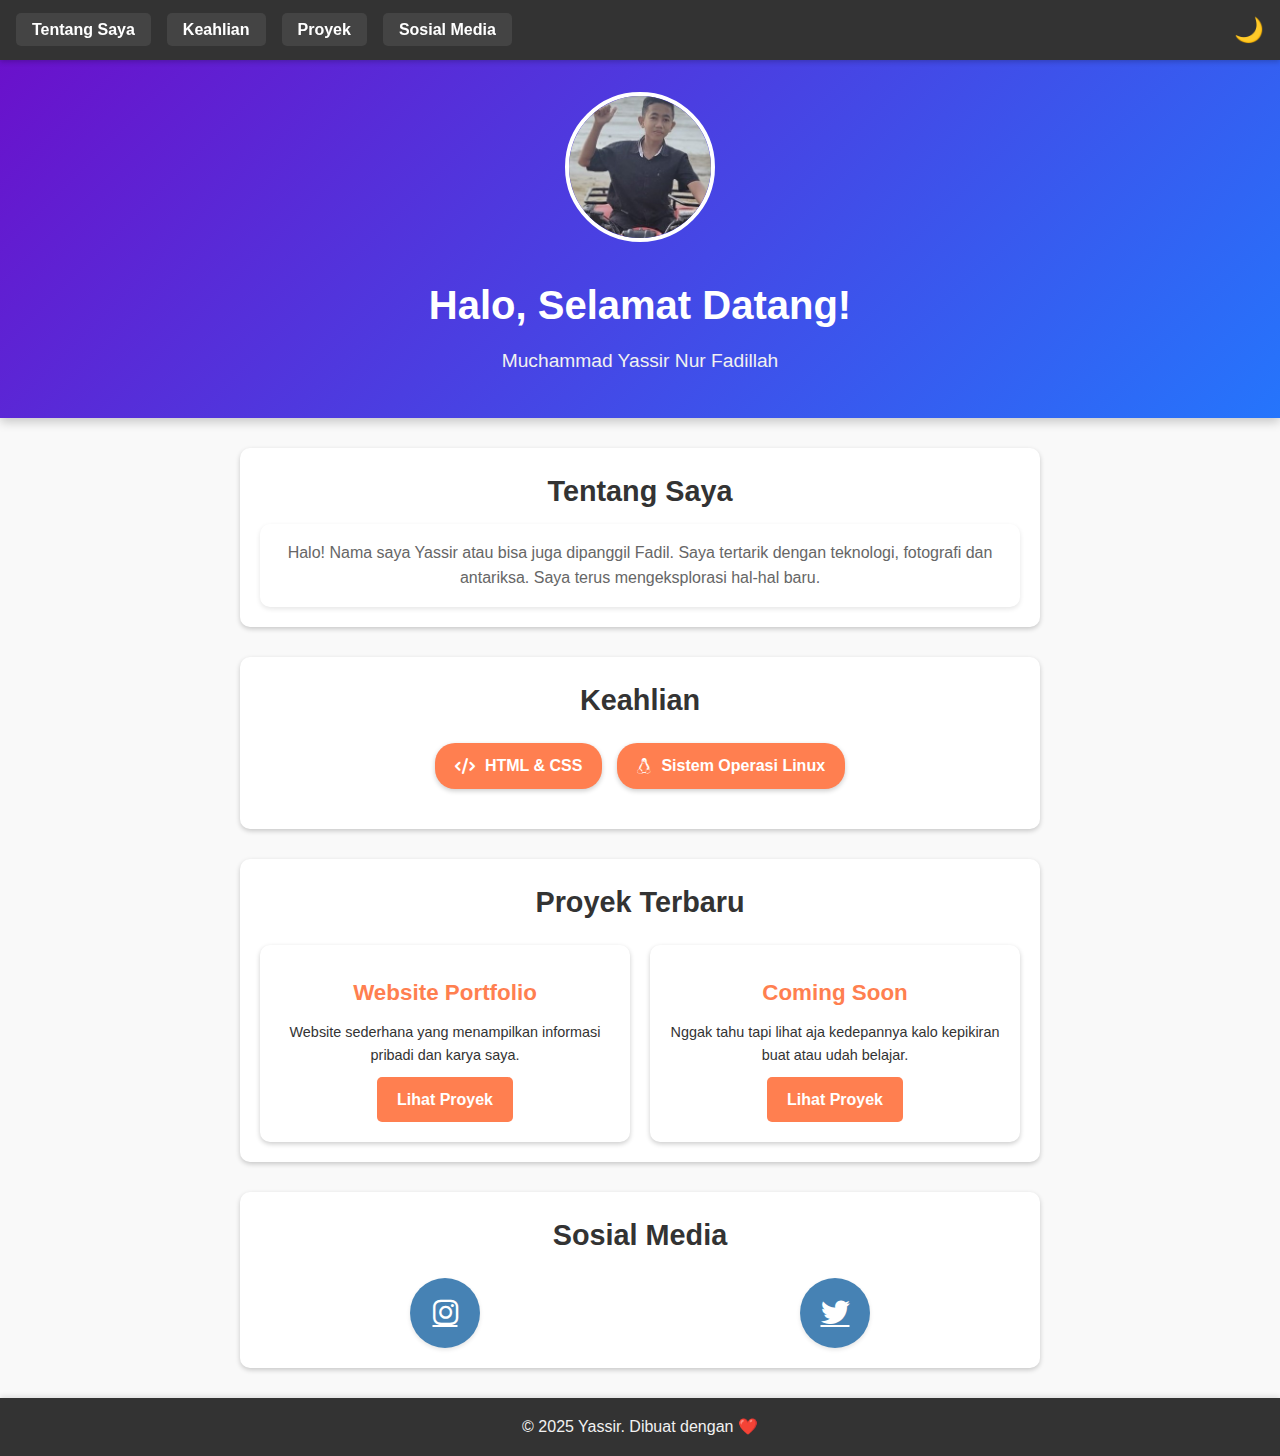
<file: index.html>
<!DOCTYPE html>
<html lang="id">
<head>
    <meta charset="UTF-8">
    <meta name="viewport" content="width=device-width, initial-scale=1.0">
    <title>Portofolio Yassir</title>
    <link rel="stylesheet" href="style.css">
    <link href="https://fonts.googleapis.com/css2?family=Poppins:wght@400;600&display=swap" rel="stylesheet">
    <link rel="stylesheet" href="https://cdnjs.cloudflare.com/ajax/libs/font-awesome/6.0.0-beta3/css/all.min.css">
</head>
<body>
    <!-- Navbar -->
    <nav>
        <div class="hamburger">
            <span></span>
            <span></span>
            <span></span>
        </div>
        <ul class="nav-menu">
            <li><a href="#about">Tentang Saya</a></li>
            <li><a href="#skills">Keahlian</a></li>
            <li><a href="#projects">Proyek</a></li>
            <li><a href="#social">Sosial Media</a></li>
        </ul>
    
    
        <!-- Tombol Night Mode -->
        <button id="toggle-mode" class="mode-btn">🌙</button>
    </nav>
    
    

     <!-- Header -->
     <header>
        <div class="hero-section">
            <img src="profile.jpg" alt="Foto Profil">
            <div class="hero-text">
                <h1>Halo, Selamat Datang!</h1>
                <p class="p1">Muchammad Yassir Nur Fadillah</p>
            </div>
        </div>
    </header>

    <!-- Tentang Saya -->
    <div class="content" id="about">
        <h2>Tentang Saya</h2>
        <div class="card">
            <p>Halo! Nama saya Yassir atau bisa juga dipanggil Fadil. Saya tertarik dengan teknologi, fotografi dan antariksa. Saya terus mengeksplorasi hal-hal baru.</p>
        </div>
    </div>

    <!-- Keahlian -->
    <div class="content" id="skills">
        <h2>Keahlian</h2>
        <ul class="skills-list">
            <li><i class="fas fa-code"></i> HTML & CSS</li>
            <li><i class="fab fa-linux"></i> Sistem Operasi Linux</li>
        </ul>
    </div>

    <!-- Proyek -->
    <div class="content" id="projects">
        <h2>Proyek Terbaru</h2>
        <div class="projects-grid">
            <div class="project-card">
                <h3>Website Portfolio</h3>
                <p class="Proyek">Website sederhana yang menampilkan informasi pribadi dan karya saya.</p>
                <a href="#" class="btn-secondary">Lihat Proyek</a>
            </div>
            <div class="project-card">
                <h3>Coming Soon</h3>
                <p class="Proyek">Nggak tahu tapi lihat aja kedepannya kalo kepikiran buat atau udah belajar.</p>
                <a href="#" class="btn-secondary">Lihat Proyek</a>
            </div>
        </div>
    </div>

    <!-- Sosial Media -->
    <div class="content" id="social">
        <h2>Sosial Media</h2>
        <div class="social-grid">
            <a href="https://www.instagram.com/ysirnf_" target="_blank" class="social-card">
                <i class="fab fa-instagram"></i>
            </a>
            <a href="https://x.com/@ysirnf_" target="_blank" class="social-card">
                <i class="fab fa-twitter"></i>
            </a>
        </div>
    </div>

    <!-- Footer -->
    <footer id="contact">
        <p>© 2025 Yassir. Dibuat dengan ❤️</p>
    </footer>

    <!-- Skrip untuk Mode Gelap -->
   <script>
    const toggleModeButton = document.getElementById('toggle-mode');
const body = document.body;

toggleModeButton.addEventListener('click', () => {
    body.classList.toggle('dark-mode');
    if (body.classList.contains('dark-mode')) {
        toggleModeButton.textContent = "🌞"; // Ganti ikon menjadi matahari untuk mode terang
    } else {
        toggleModeButton.textContent = "🌙"; // Ganti ikon menjadi bulan untuk mode gelap
    }
});

const hamburger = document.querySelector(".hamburger");
const navMenu = document.querySelector(".nav-menu");

hamburger.addEventListener("click", () => {
    navMenu.classList.toggle("active");
});




   </script>
</body>
</html>
</file>
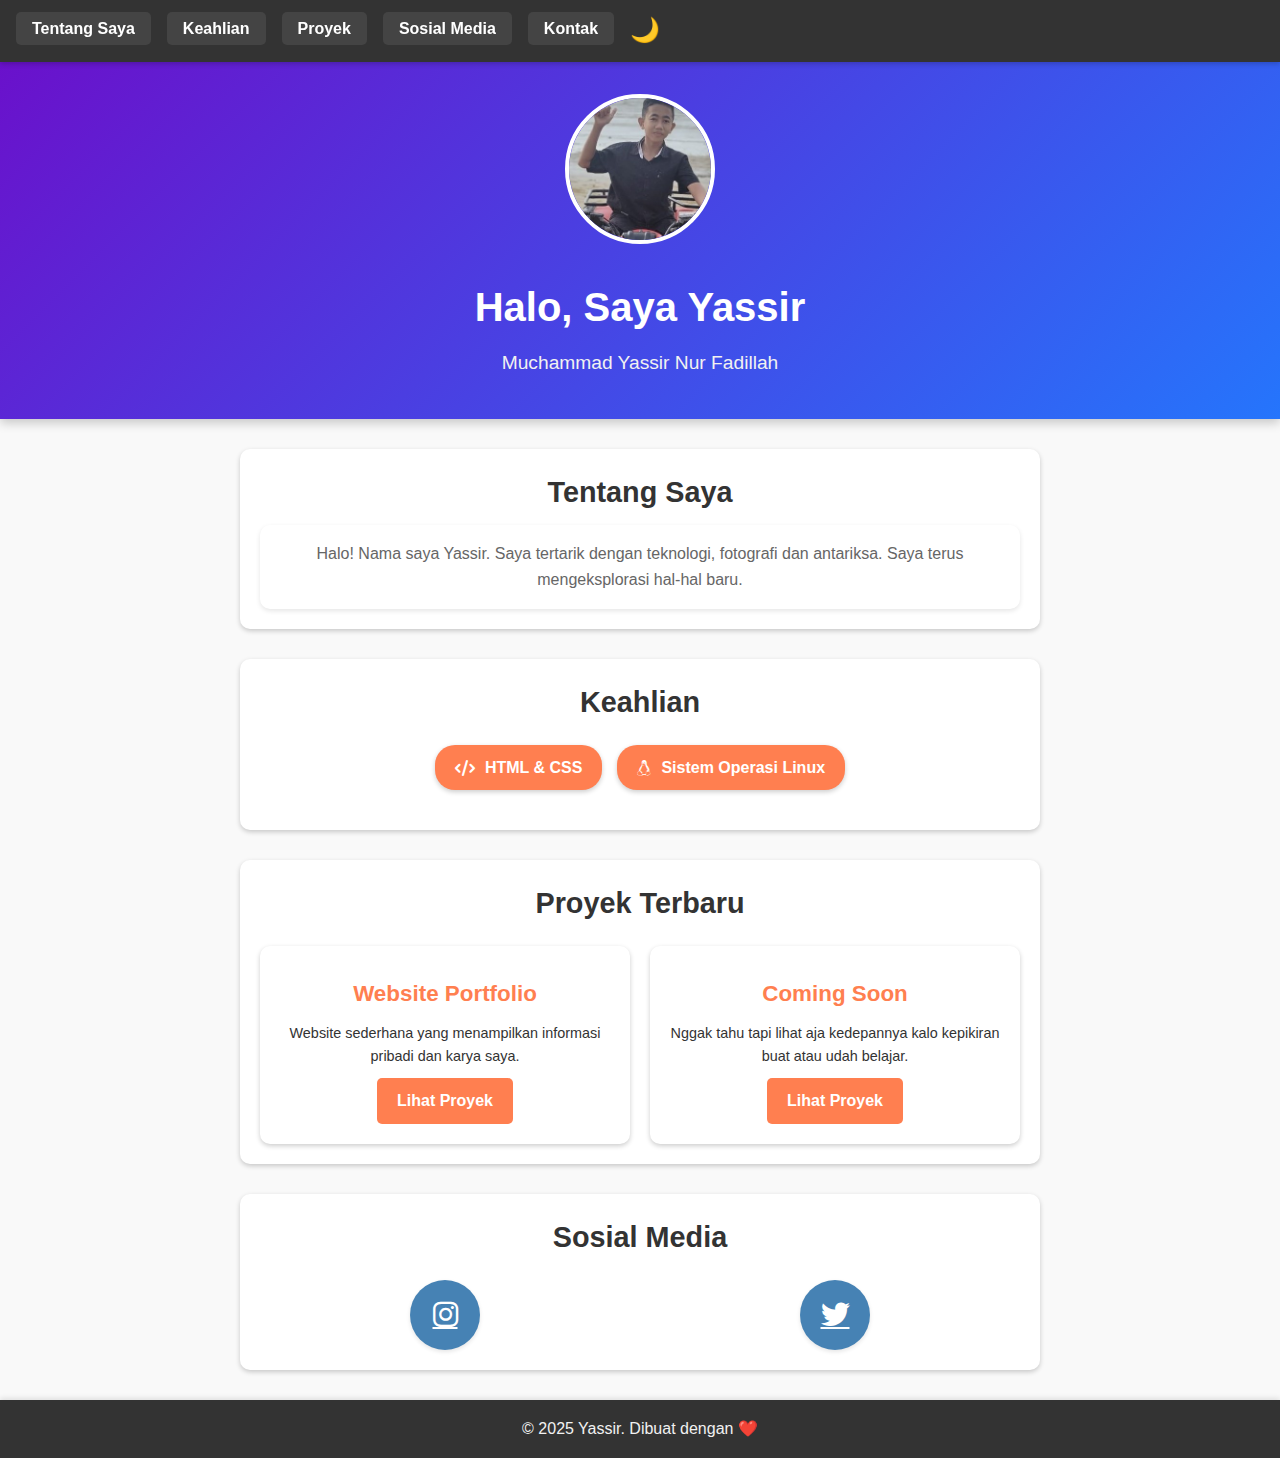
<file: copy.html>
<!DOCTYPE html>
<html lang="id">
<head>
    <meta charset="UTF-8">
    <meta name="viewport" content="width=device-width, initial-scale=1.0">
    <title>Portofolio Yassir</title>
    <link rel="stylesheet" href="style.css">
    <link href="https://fonts.googleapis.com/css2?family=Poppins:wght@400;600&display=swap" rel="stylesheet">
    <link rel="stylesheet" href="https://cdnjs.cloudflare.com/ajax/libs/font-awesome/6.0.0-beta3/css/all.min.css">
</head>
<body>
    <!-- Navbar -->
    <nav>
        <ul>
            <li><a href="#about">Tentang Saya</a></li>
            <li><a href="#skills">Keahlian</a></li>
            <li><a href="#projects">Proyek</a></li>
            <li><a href="#social">Sosial Media</a></li>
            <li><a href="#contact">Kontak</a></li>
            <li><button id="toggle-mode" class="mode-btn">🌙</button></li> <!-- Tombol Mode -->
        </ul>
    </nav>

     <!-- Header -->
     <header>
        <div class="hero-section">
            <img src="profile.jpg" alt="Foto Profil">
            <div class="hero-text">
                <h1>Halo, Saya Yassir</h1>
                <p class="p1">Muchammad Yassir Nur Fadillah</p>
            </div>
        </div>
    </header>

    <!-- Tentang Saya -->
    <div class="content" id="about">
        <h2>Tentang Saya</h2>
        <div class="card">
            <p>Halo! Nama saya Yassir. Saya tertarik dengan teknologi, fotografi dan antariksa. Saya terus mengeksplorasi hal-hal baru.</p>
        </div>
    </div>

    <!-- Keahlian -->
    <div class="content" id="skills">
        <h2>Keahlian</h2>
        <ul class="skills-list">
            <li><i class="fas fa-code"></i> HTML & CSS</li>
            <li><i class="fab fa-linux"></i> Sistem Operasi Linux</li>
        </ul>
    </div>

    <!-- Proyek -->
    <div class="content" id="projects">
        <h2>Proyek Terbaru</h2>
        <div class="projects-grid">
            <div class="project-card">
                <h3>Website Portfolio</h3>
                <p class="Proyek">Website sederhana yang menampilkan informasi pribadi dan karya saya.</p>
                <a href="#" class="btn-secondary">Lihat Proyek</a>
            </div>
            <div class="project-card">
                <h3>Coming Soon</h3>
                <p class="Proyek">Nggak tahu tapi lihat aja kedepannya kalo kepikiran buat atau udah belajar.</p>
                <a href="#" class="btn-secondary">Lihat Proyek</a>
            </div>
        </div>
    </div>

    <!-- Sosial Media -->
    <div class="content" id="social">
        <h2>Sosial Media</h2>
        <div class="social-grid">
            <a href="https://www.instagram.com/ysirnf_" target="_blank" class="social-card">
                <i class="fab fa-instagram"></i>
            </a>
            <a href="https://x.com/@ysirnf_" target="_blank" class="social-card">
                <i class="fab fa-twitter"></i>
            </a>
        </div>
    </div>

    <!-- Footer -->
    <footer id="contact">
        <p>© 2025 Yassir. Dibuat dengan ❤️</p>
    </footer>

    <!-- Skrip untuk Mode Gelap -->
   <script>
    const toggleModeButton = document.getElementById('toggle-mode');
const body = document.body;

toggleModeButton.addEventListener('click', () => {
    body.classList.toggle('dark-mode');
    if (body.classList.contains('dark-mode')) {
        toggleModeButton.textContent = "🌞"; // Ganti ikon menjadi matahari untuk mode terang
    } else {
        toggleModeButton.textContent = "🌙"; // Ganti ikon menjadi bulan untuk mode gelap
    }
});

   </script>
</body>
</html>
</file>
<file: style.css>
/* Warna baru */
:root {
    --primary-color: #ff7f50; /* Coral untuk elemen utama */
    --secondary-color: #ffefd5; /* Peach Puff untuk latar belakang */
    --accent-color: #4682b4; /* Steel Blue untuk aksen */
    --text-color: #333; /* Hitam gelap untuk teks */
    --light-color: #ffffff; /* Putih untuk elemen ringan */
}

/* Styling dasar */
body {
    font-family: 'Poppins', sans-serif;
    margin: 0;
    padding: 0;
    background: var(--secondary-color);
    color: var(--text-color);
}

/* Navbar styling */
nav {
    background-color: var(--primary-color);
    padding: 10px 20px;
    position: sticky;
    top: 0;
    z-index: 100;
    box-shadow: 0 2px 5px rgba(0, 0, 0, 0.2);
}

nav ul {
    list-style: none;
    margin: 0;
    padding: 0;
    display: flex;
    justify-content: center;
    gap: 20px;
}

nav a {
    text-decoration: none;
    color: var(--light-color);
    font-weight: 600;
    padding: 10px 15px;
    transition: background-color 0.3s, transform 0.2s;
}

nav a:hover {
    background-color: #3700b3;
    border-radius: 5px;
    transform: scale(1.1);
}

/* Header styling */
header {
    background: linear-gradient(135deg, var(--primary-color), var(--accent-color));
    color: var(--light-color);
    padding: 2rem;
    text-align: center;
    animation: gradientAnimation 5s infinite alternate;
    box-shadow: 0 4px 10px rgba(0, 0, 0, 0.2);
}

.p1 {
    color: #f1f1f1;
}

.hero-section {
    display: flex;
    flex-direction: column;
    align-items: center;
    text-align: center;
    gap: 15px;
}

.hero-section img {
    width: 120px;
    height: 120px;
    border-radius: 50%;
    border: 4px solid var(--light-color);
    transition: transform 0.3s ease, box-shadow 0.3s ease;
}

.hero-section img:hover {
    transform: scale(1.1);
    box-shadow: 0 4px 15px rgba(0, 0, 0, 0.3);
}

.hero-text h1 {
    font-size: 2.5rem;
    margin: 0;
}

.hero-text p {
    margin: 10px 0;
    font-size: 1.2rem;
    line-height: 1.5;
}

/* Content styling */
.content {
    max-width: 800px;
    margin: 30px auto;
    background: var(--light-color);
    padding: 20px;
    border-radius: 10px;
    box-shadow: 0 2px 5px rgba(0, 0, 0, 0.2);
    text-align: center;
    color: #121212; 
    color: #ffffff;
}

.card {
    background-color: var(--secondary-color);
    padding: 15px;
    border-radius: 10px;
    box-shadow: 0 2px 4px rgba(0, 0, 0, 0.1);
    margin-top: 10px;
    text-align: justify;
}

h2, h3 {
    font-size: 1.8rem;
    color: #333;
}

p {
    font-size: 1rem;
    color: #666;
    line-height: 1.6;
}

/* Social Media Grid */
.social-grid {
    display: grid;
    grid-template-columns: repeat(auto-fit, minmax(100px, 1fr));
    gap: 20px;
    margin-top: 20px;
    justify-items: center;
}

.social-card {
    background-color: var(--accent-color);
    color: white;
    width: 70px;
    height: 70px;
    display: flex;
    align-items: center;
    justify-content: center;
    border-radius: 50%;
    box-shadow: 0 2px 4px rgba(0, 0, 0, 0.1);
    transition: transform 0.3s, background-color 0.3s;
    font-size: 1.8rem; /* Ukuran ikon */
}

.social-card:hover {
    background-color: #5a9bd5;
    transform: scale(1.1);
}

/* Footer styling */
footer {
    text-align: center;
    padding: 10px 0;
    background-color: var(--primary-color);
    color: var(--light-color);
    margin-top: 30px;
    font-size: 0.9rem;
    box-shadow: 0 -2px 5px rgba(0, 0, 0, 0.1);
}

footer p {
    color: #f1f1f1;
}

/* Animasi */
@keyframes gradientAnimation {
    0% {
        background: linear-gradient(135deg, var(--primary-color), var(--accent-color));
    }
    100% {
        background: linear-gradient(135deg, var(--accent-color), var(--primary-color));
    }
}

/* Skills section */
.skills-list {
    list-style: none;
    margin: 20px 0;
    padding: 0;
    display: flex;
    flex-wrap: wrap;
    gap: 15px;
    justify-content: center;
}

.skills-list li {
    background-color: var(--primary-color);
    color: var(--light-color);
    padding: 10px 20px;
    border-radius: 20px;
    display: flex;
    align-items: center;
    gap: 10px;
    font-weight: 600;
    box-shadow: 0 2px 5px rgba(0, 0, 0, 0.2);
    transition: transform 0.3s, background-color 0.3s;
}

.skills-list li:hover {
    transform: scale(1.1);
    background-color: var(--accent-color);
}

/* Projects section */
.projects-grid {
    display: grid;
    grid-template-columns: repeat(auto-fit, minmax(250px, 1fr));
    gap: 20px;
    margin-top: 20px;
}

.project-card {
    background: var(--light-color);
    padding: 20px;
    border-radius: 10px;
    box-shadow: 0 2px 5px rgba(0, 0, 0, 0.2);
    transition: transform 0.3s ease, box-shadow 0.3s ease;
    text-align: center;
}

.project-card:hover {
    transform: scale(1.05);
    box-shadow: 0 4px 10px rgba(0, 0, 0, 0.3);
}

.project-card h3 {
    margin: 10px 0;
    font-size: 1.4rem;
    color: var(--primary-color);
}

.project-card p {header {
    display: flex;
    flex-direction: column;
    justify-content: center; /* Konten di tengah vertikal */
    align-items: center; /* Konten di tengah horizontal */
    text-align: center;
    background: linear-gradient(135deg, #6a11cb, #2575fc); /* Gradien background */
    color: white; /* Warna teks */
    padding: 2rem 0; /* Ruang vertikal */
}

.hero-section img {
    border-radius: 50%; /* Foto profil berbentuk lingkaran */
    width: 150px;
    height: 150px;
    object-fit: cover; /* Agar gambar tidak terdistorsi */
    margin-bottom: 1rem; /* Jarak dengan teks di bawahnya */
}

    font-size: 0.9rem;
    color: var(--text-color);
}

.btn-secondary {
    padding: 10px 20px;
    background-color: var(--primary-color);
    color: var(--light-color);
    text-decoration: none;
    border-radius: 5px;
    font-weight: 600;
    display: inline-block;
    margin-top: 10px;
    transition: transform 0.3s, background-color 0.3s;
}

.btn-secondary:hover {
    background-color: var(--accent-color);
    transform: scale(1.1);
}

/* Transisi Global */
* {
    transition: all 0.3s ease; /* Setel transisi untuk semua elemen */
}

/* Warna Utama */
:root {
    --primary-color: #ff7f50;
    --secondary-color: #ffefd5;
    --accent-color: #4682b4;
    --text-color: #333;
    --light-color: #ffffff;
}

/* Transisi Global */
* {
    transition: all 0.3s ease; /* Setel transisi untuk semua elemen */
}

/* Warna Gelap */
:root {
    --primary-color: #ff7f50;
    --secondary-color: #ffefd5;
    --accent-color: #4682b4;
    --text-color: #333;
    --light-color: #ffffff;
}

/* Mode Gelap */
body.dark-mode {
    background-color: #121212;
    color: #f1f1f1;
}

body.dark-mode nav {
    background-color: #333;
}

body.dark-mode header {
    background: linear-gradient(135deg, #2e2e2e, #444);
}

body.dark-mode footer {
    background-color: #333;
    color: #f1f1f1;
}

body.dark-mode .content {
    background-color: #2e2e2e;
}

body.dark-mode h2 {
    color: #f1f1f1;
}

body.dark-mode .p1 {
    color: #f1f1f1;
}

body.dark-mode p {
    color: #f1f1f1;
}

body.dark-mode .Proyek {
    color: #f1f1f1; 
}

h2 {
    color: #f1f1f1, #121212;
}

body.dark-mode .social-card {
    background-color: #5a9bd5;
}

body.dark-mode .btn-primary {
    background-color: #444;
    color: var(--light-color);
}

body.dark-mode .btn-primary:hover {
    background-color: #333;
}

body.dark-mode .mode-btn {
    color: #f1f1f1;
}

/* Semua Card diubah menjadi gelap */
body.dark-mode .card, 
body.dark-mode .project-card {
    background-color: #2c2c2c; /* Warna latar belakang gelap untuk card */
    color: #f1f1f1; /* Warna teks terang */
    border: 2px solid #444; /* Border gelap */
}

/* Menjaga Elemen Tertentu Tetap Gelap */
body.dark-mode header, body.dark-mode footer {
    background-color: #2c2c2c; /* Warna latar belakang gelap */
    color: #f1f1f1;
}

body.dark-mode .card:hover, body.dark-mode .project-card:hover {
    transform: scale(1.05);
    box-shadow: 0 5px 15px rgba(0, 0, 0, 0.2);
}

/* Tombol Mode */
.mode-btn {
    background: none;
    border: none;
    font-size: 1.5rem;
    color: var(--text-color);
    cursor: pointer;
    transition: color 0.3s ease;
}

/* Smooth Scrolling */
html {
    scroll-behavior: smooth;
}

/* Footer styling */
footer {
    background-color: var(--primary-color);
    color: var(--light-color);
    padding: 10px 0;
    text-align: center;
}

 ul, li, a {
    margin: 0;
    padding: 0;
    box-sizing: border-box;
}

body {
    font-family: Arial, sans-serif;
    line-height: 1.6;
}

/* General Reset */
* {
    margin: 0;
    padding: 0;
    box-sizing: border-box;
}

body {
    font-family: 'Arial', sans-serif;
    line-height: 1.6;
    margin: 0;
    padding: 0;
    background-color: #f9f9f9;
    color: #333;
}

/* Header */
header {
    display: flex;
    justify-content: space-between;
    align-items: center;
    flex-wrap: wrap; /* Membuat header fleksibel untuk layar kecil */
    padding: 1rem;
    background-color: #333;
    color: #fff;
}

.profile-header {
    display: flex;
    align-items: center;
    flex-wrap: wrap;
}

.profile-header img {
    width: 60px;
    height: 60px;
    border-radius: 50%;
    margin-right: 1rem;
}

nav ul {
    list-style: none;
    display: flex;
    flex-wrap: wrap;
    gap: 1rem;
}

nav ul li a {
    text-decoration: none;
    color: white;
    background-color: #444;
    padding: 0.5rem 1rem;
    border-radius: 5px;
    transition: background 0.3s;
}

nav ul li a:hover {
    background-color: #555;
}

/* Main Content */
main {
    padding: 2rem 1rem;
}

section {
    margin-bottom: 2rem;
}

/* Skills */
.skills {
    display: flex;
    flex-wrap: wrap; /* Membuatnya responsif secara baris */
    gap: 10px;
}

.skill {
    padding: 0.5rem 1rem;
    border: 1px solid #ccc;
    border-radius: 5px;
    background-color: #f0f0f0;
    transition: transform 0.3s ease, background 0.3s ease;
    cursor: pointer;
}

.skill:hover {
    transform: scale(1.05);
    background-color: #e0e0e0;
}

/* Projects */
.projects {
    display: grid;
    grid-template-columns: repeat(auto-fit, minmax(250px, 1fr)); /* Grid yang fleksibel */
    gap: 1rem;
}

.card {
    background: #fff;
    padding: 1rem;
    border-radius: 10px;
    box-shadow: 0 2px 5px rgba(0, 0, 0, 0.1);
    text-align: center;
}

/* Contact */
.social-media {
    display: flex;
    justify-content: center;
    gap: 1rem;
}

.social-media a img {
    width: 30px;
    height: 30px;
    transition: transform 0.3s;
}

.social-media a:hover img {
    transform: scale(1.2);
}

/* Footer */
footer {
    text-align: center;
    padding: 1rem;
    background-color: #333;
    color: #fff;
}

/* Media Queries */
@media (max-width: 768px) {
    header {
        flex-direction: column; /* Header menjadi vertikal */
        text-align: center;
    }

    .profile-header {
        justify-content: center;
        margin-bottom: 1rem;
    }

    nav ul {
        flex-direction: column;
        gap: 0.5rem;
        text-align: center;
    }

    .projects {
        grid-template-columns: 1fr; /* Project tampil satu kolom */
    }

    .social-media {
        flex-wrap: wrap;
    }
}

/* Navbar */
nav {
    display: flex;
    justify-content: space-between;
    align-items: center;
    background-color: #333;
    padding: 0.5rem 1rem;
    position: sticky;
    top: 0;
    z-index: 1000;
}

/* Kontainer Hamburger + Menu */
.nav-container {
    display: flex;
    align-items: center;
}

/* Tombol Hamburger */
.hamburger {
    display: none;
    flex-direction: column;
    justify-content: space-between;
    width: 25px;
    height: 20px;
    background: none;
    border: none;
    cursor: pointer;
    margin-right: 1rem;
}

.hamburger span {
    display: block;
    width: 100%;
    height: 3px;
    background-color: #fff;
    border-radius: 3px;
    transition: all 0.3s ease-in-out;
}

/* Menu Navigasi */
nav ul {
    list-style: none;
    display: flex;
    gap: 1rem;
    margin: 0;
    padding: 0;
}

nav ul li a {
    color: #fff;
    text-decoration: none;
    transition: color 0.3s ease;
}

nav ul li a:hover {
    color: #f0a500;
}

/* Tombol Night Mode */
.mode-btn {
    background: none;
    border: none;
    color: #fff;
    font-size: 1.5rem;
    cursor: pointer;
}

/* Untuk Layar Kecil */
@media (max-width: 768px) {
    .hamburger {
        display: flex;
    }

    nav ul {
        display: none;
        flex-direction: column;
        position: absolute;
        top: 100%;
        left: 0;
        width: 100%;
        background-color: #333;
        padding: 1rem 0;
    }

    nav ul.active {
        display: flex;
    }

    nav ul li {
        text-align: center;
        margin: 0.5rem 0;
    }

    .mode-btn {
        margin-left: auto;
    }
}

/* Styling dasar untuk navbar */
nav {
    display: flex;
    justify-content: space-between;
    align-items: center;
    background-color: #333;
    padding: 1rem;
    color: white;
}

/* Styling untuk tombol hamburger */
.hamburger {
    display: flex;
    flex-direction: column;
    gap: 5px;
    cursor: pointer;
}

.hamburger span {
    background-color: white;
    height: 3px;
    width: 25px;
    border-radius: 5px;
}

/* Styling menu */
.nav-menu {
    display: none; /* Default, menu disembunyikan */
    flex-direction: column;
    gap: 1rem;
    background-color: #444;
    position: absolute;
    top: 60px;
    left: 0;
    right: 0;
    padding: 1rem;
}

.nav-menu.active {
    display: flex; /* Tampilkan menu ketika tombol hamburger diklik */
}

/* Responsif untuk desktop */
@media (min-width: 768px) {
    .nav-menu {
        display: flex; /* Menu selalu tampil di desktop */
        flex-direction: row;
        position: static;
        background-color: transparent;
        padding: 0;
    }

    .hamburger {
        display: none; /* Sembunyikan tombol hamburger di desktop */
    }
}

header {
    display: flex;
    flex-direction: column;
    justify-content: center; /* Konten di tengah vertikal */
    align-items: center; /* Konten di tengah horizontal */
    text-align: center;
    background: linear-gradient(135deg, #6a11cb, #2575fc); /* Gradien background */
    color: white; /* Warna teks */
    padding: 2rem 0; /* Ruang vertikal */
}

.hero-section img {
    border-radius: 50%; /* Foto profil berbentuk lingkaran */
    width: 150px;
    height: 150px;
    object-fit: cover; /* Agar gambar tidak terdistorsi */
    margin-bottom: 1rem; /* Jarak dengan teks di bawahnya */
}
</file>
